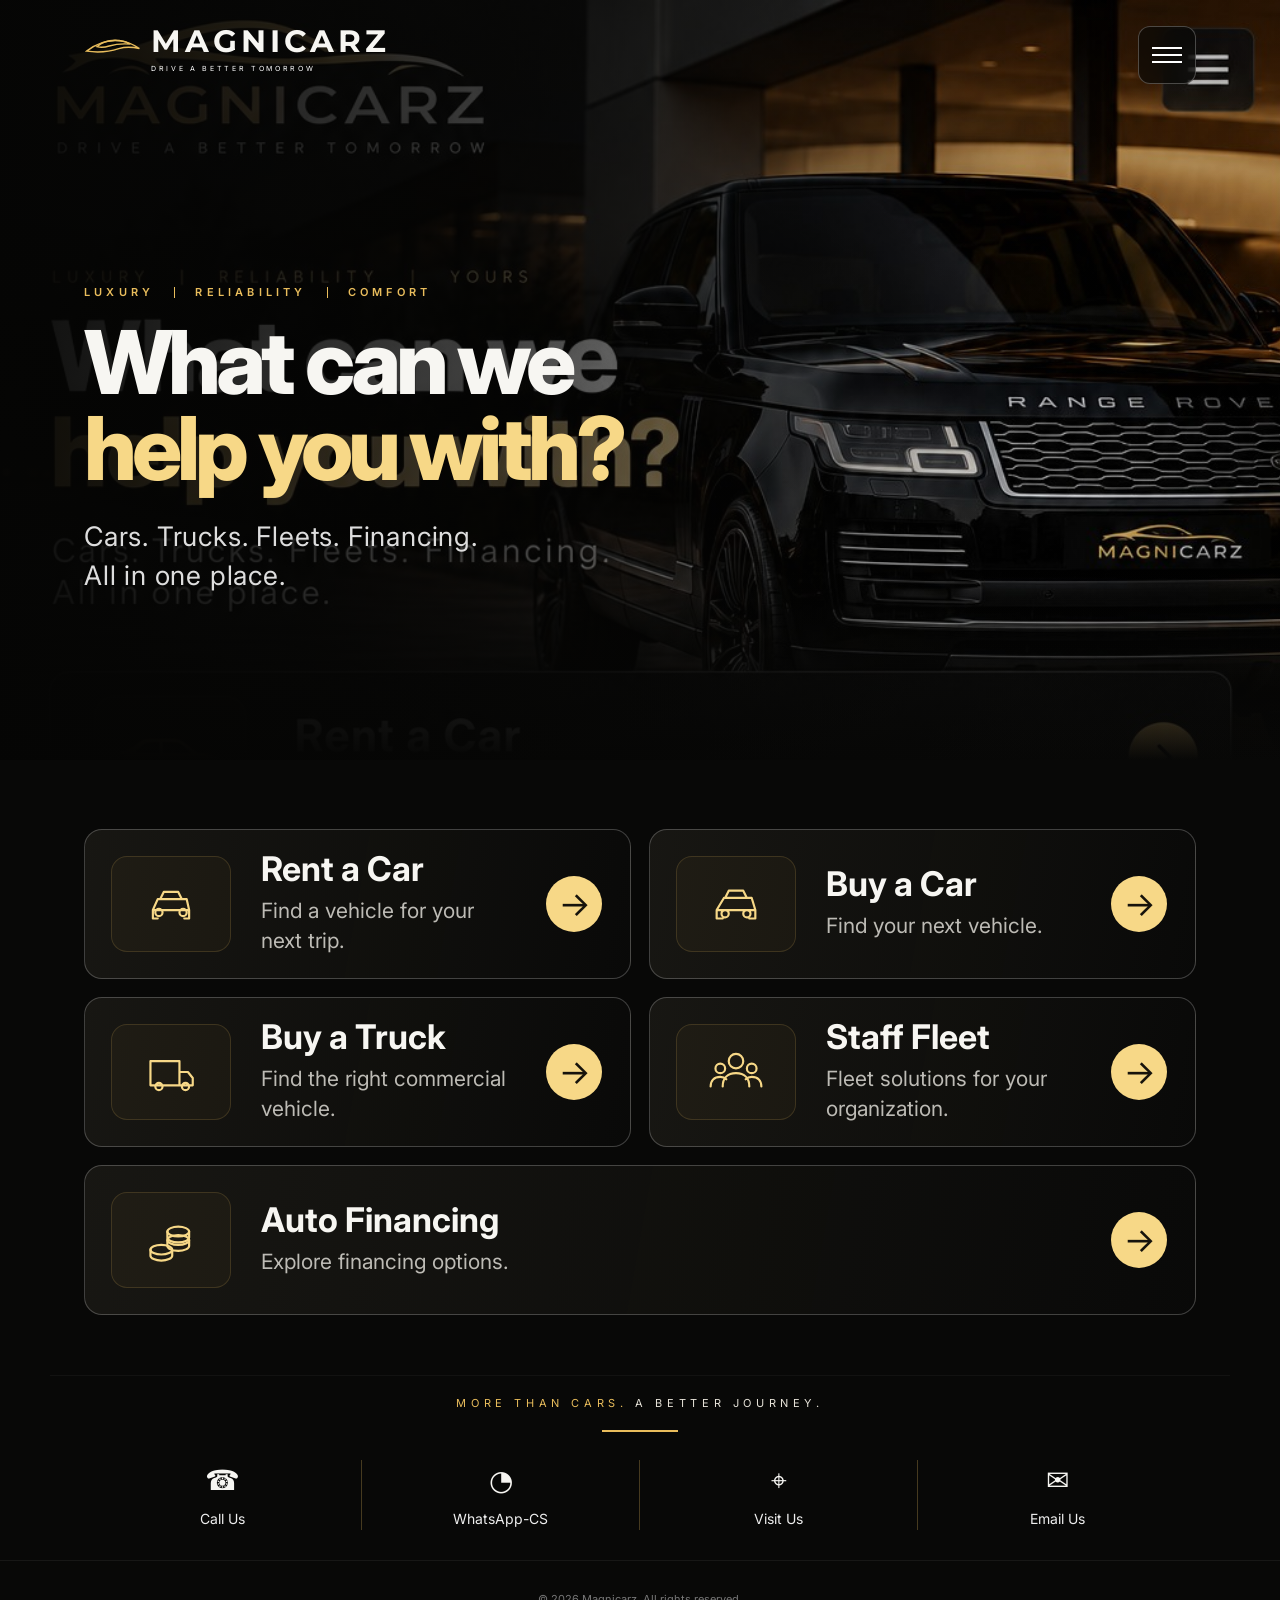
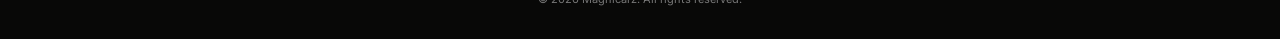
<file: index.html>
<!doctype html>
<html lang="en">
<head>
  <meta charset="utf-8">
  <meta name="viewport" content="width=device-width, initial-scale=1, viewport-fit=cover">
  <meta name="theme-color" content="#080807">
  <meta name="description" content="Magnicarz — luxury car rentals, vehicle sales, commercial trucks, staff fleet and auto financing.">
  <title>Magnicarz | Drive a Better Tomorrow</title>
  <link rel="preconnect" href="https://fonts.googleapis.com">
  <link rel="preconnect" href="https://fonts.gstatic.com" crossorigin>
  <link href="https://fonts.googleapis.com/css2?family=Inter:wght@400;500;600;700;800&family=Montserrat:wght@500;600;700&display=swap" rel="stylesheet">
  <link rel="stylesheet" href="styles.css">
</head>
<body>
  <a class="skip-link" href="#main">Skip to content</a>

  <header class="site-header">
    <a class="brand" href="#" aria-label="Magnicarz home">
      <span class="brand-mark" aria-hidden="true">
        <svg viewBox="0 0 90 32" role="img">
          <path d="M4 22c17-13 35-18 52-16 11 1 20 5 30 12-12-3-22-3-32 0-12 4-28 7-50 4Z"/>
          <path d="M20 15c8-7 18-10 28-10 9 0 17 2 24 6-12-1-23 0-33 3-6 2-12 3-19 1Z"/>
        </svg>
      </span>
      <span>
        <strong>MAGNICARZ</strong>
        <small>DRIVE A BETTER TOMORROW</small>
      </span>
    </a>

    <button class="menu-btn" type="button" aria-expanded="false" aria-controls="mobile-menu">
      <span></span><span></span><span></span>
      <span class="sr-only">Open menu</span>
    </button>

    <nav id="mobile-menu" class="mobile-menu" aria-label="Primary navigation">
      <a href="#services">Services</a>
      <a href="#contact">Contact</a>
      <a href="https://www.magnicarz.com/fleet" target="_blank" rel="noopener noreferrer">Fleet</a>

    </nav>
  </header>

  <main id="main">
    <section class="hero" aria-labelledby="hero-title">
      <div class="hero-overlay"></div>
      <div class="hero-content">
        <p class="eyebrow">LUXURY <span></span> RELIABILITY <span></span> COMFORT</p>
        <h1 id="hero-title">What can we <em>help you with?</em></h1>
        <p class="hero-copy">Cars. Trucks. Fleets. Financing.<br>All in one place.</p>
      </div>
    </section>

    <section id="services" class="services" aria-labelledby="services-title">
      <div class="section-heading">
        <p class="section-kicker">CHOOSE YOUR JOURNEY</p>
        <h2 id="services-title">How can we help?</h2>
      </div>

      <div class="service-list">
        <a class="service-card" href="workflows/car-rentals.html" data-service="rent-a-car">
          <span class="service-icon" aria-hidden="true">
            <svg viewBox="0 0 48 48"><path d="M9 29h30l-2-9H13l-4 9Zm0 0v7h4m26-7v7h-4M15 20l3-6h12l3 6M14 34a3 3 0 1 0 0-6 3 3 0 0 0 0 6Zm20 0a3 3 0 1 0 0-6 3 3 0 0 0 0 6Z"/></svg>
          </span>
          <span class="service-copy"><strong>Rent a Car</strong><small>Find a vehicle for your next trip.</small></span>
          <span class="arrow" aria-hidden="true">→</span>
        </a>

        <a class="service-card" href="workflows/buy-a-car.html" target="_blank" data-service="buy-a-car">
          <span class="service-icon" aria-hidden="true">
            <svg viewBox="0 0 48 48"><path d="M8 29h32l-3-10H14L8 29Zm0 0v7h5m27-7v7h-5M15 19l3-6h12l3 6M15 35a3 3 0 1 0 0-6 3 3 0 0 0 0 6Zm18 0a3 3 0 1 0 0-6 3 3 0 0 0 0 6Z"/></svg>
          </span>
          <span class="service-copy"><strong>Buy a Car</strong><small>Find your next vehicle.</small></span>
          <span class="arrow" aria-hidden="true">→</span>
        </a>

        <a class="service-card" href="workflows/buy-a-truck.html" data-service="buy-a-truck">
          <span class="service-icon" aria-hidden="true">
            <svg viewBox="0 0 48 48"><path d="M7 15h24v20H7zM31 24h7l4 5v6H31zM14 39a3 3 0 1 0 0-6 3 3 0 0 0 0 6Zm22 0a3 3 0 1 0 0-6 3 3 0 0 0 0 6Z"/></svg>
          </span>
          <span class="service-copy"><strong>Buy a Truck</strong><small>Find the right commercial vehicle.</small></span>
          <span class="arrow" aria-hidden="true">→</span>
        </a>

        <a class="service-card" href="workflows/staff-fleet.html" data-service="staff-fleet">
          <span class="service-icon" aria-hidden="true">
            <svg viewBox="0 0 48 48"><circle cx="24" cy="15" r="6"/><circle cx="11" cy="21" r="4"/><circle cx="37" cy="21" r="4"/><path d="M13 36c0-7 4-11 11-11s11 4 11 11M3 36c0-5 3-8 8-8 2 0 4 1 5 2M45 36c0-5-3-8-8-8-2 0-4 1-5 2"/></svg>
          </span>
          <span class="service-copy"><strong>Staff Fleet</strong><small>Fleet solutions for your organization.</small></span>
          <span class="arrow" aria-hidden="true">→</span>
        </a>

        <a class="service-card" href="workflows/car-financing.html" target="_blank" data-service="auto-financing">
          <span class="service-icon" aria-hidden="true">
            <svg viewBox="0 0 48 48"><ellipse cx="16" cy="32" rx="9" ry="4"/><ellipse cx="30" cy="24" rx="9" ry="4"/><ellipse cx="30" cy="17" rx="9" ry="4"/><path d="M7 32v5c0 2 4 4 9 4s9-2 9-4v-5M21 24v5c0 2 4 4 9 4s9-2 9-4v-5M21 17v5c0 2 4 4 9 4s9-2 9-4v-5"/></svg>
          </span>
          <span class="service-copy"><strong>Auto Financing</strong><small>Explore financing options.</small></span>
          <span class="arrow" aria-hidden="true">→</span>
        </a>
      </div>
    </section>

    <section id="contact" class="contact-strip" aria-label="Contact Magnicarz">
      <p>MORE THAN CARS. <span>A BETTER JOURNEY.</span></p>
      <div class="gold-rule"></div>
      <div class="contact-links">
        <a href="tel:+2348066836376"><span>☎</span><small>Call Us</small></a>
        <a href="https://wa.me/2347053557680?text=I'm%20enquiring%20about%20your%20automobile%20services" target="_blank" rel="noopener"><span>◔</span><small>WhatsApp-CS</small></a>
        <a href="https://www.google.com/maps/search/?api=1&query=Magnicarz" target="_blank" rel="noopener"><span>⌖</span><small>Visit Us</small></a>
        <a href="mailto:info@magnicarz.com"><span>✉</span><small>Email Us</small></a>
      </div>
    </section>
  </main>

  <footer>
    <p>© <span id="year"></span> Magnicarz. All rights reserved.</p>
  </footer>

  <script src="app.js"></script>
</body>
</html>
</file>
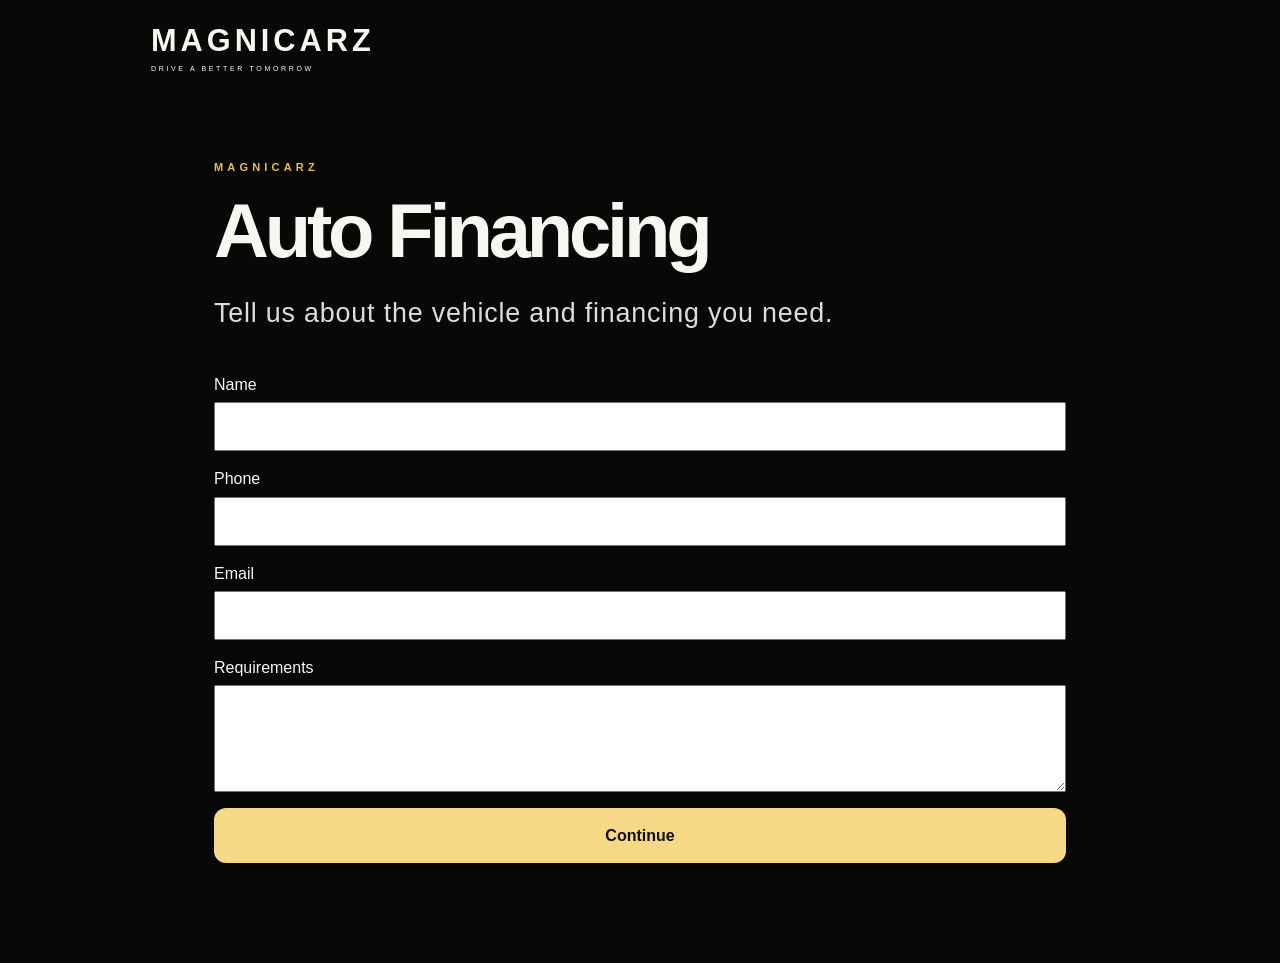
<file: workflows/auto-financing.html>
<!doctype html>
<html lang="en"><head><meta charset="utf-8"><meta name="viewport" content="width=device-width,initial-scale=1"><title>Auto Financing | Magnicarz</title>
<link rel="stylesheet" href="../styles.css"></head>
<body>
<header class="site-header" style="position:relative"><a class="brand" href="../index.html"><span class="brand-mark"></span><span><strong>MAGNICARZ</strong><small>DRIVE A BETTER TOMORROW</small></span></a></header>
<main style="max-width:900px;margin:auto;padding:60px 24px 100px">
<p class="section-kicker">MAGNICARZ</p><h1 style="font-size:clamp(42px,7vw,76px)">Auto Financing</h1><p class="hero-copy">Tell us about the vehicle and financing you need.</p>
<form style="margin-top:40px;display:grid;gap:16px" onsubmit="event.preventDefault();alert('Workflow form ready for backend/Zoho CRM integration.');">
<label>Name<input required name="name" style="display:block;width:100%;padding:15px;margin-top:6px"></label>
<label>Phone<input required name="phone" type="tel" style="display:block;width:100%;padding:15px;margin-top:6px"></label>
<label>Email<input name="email" type="email" style="display:block;width:100%;padding:15px;margin-top:6px"></label>
<label>Requirements<textarea name="requirements" rows="5" style="display:block;width:100%;padding:15px;margin-top:6px"></textarea></label>
<button type="submit" style="padding:16px;border:0;border-radius:12px;background:#f7d887;color:#111;font-weight:700">Continue</button>
</form></main></body></html>
</file>
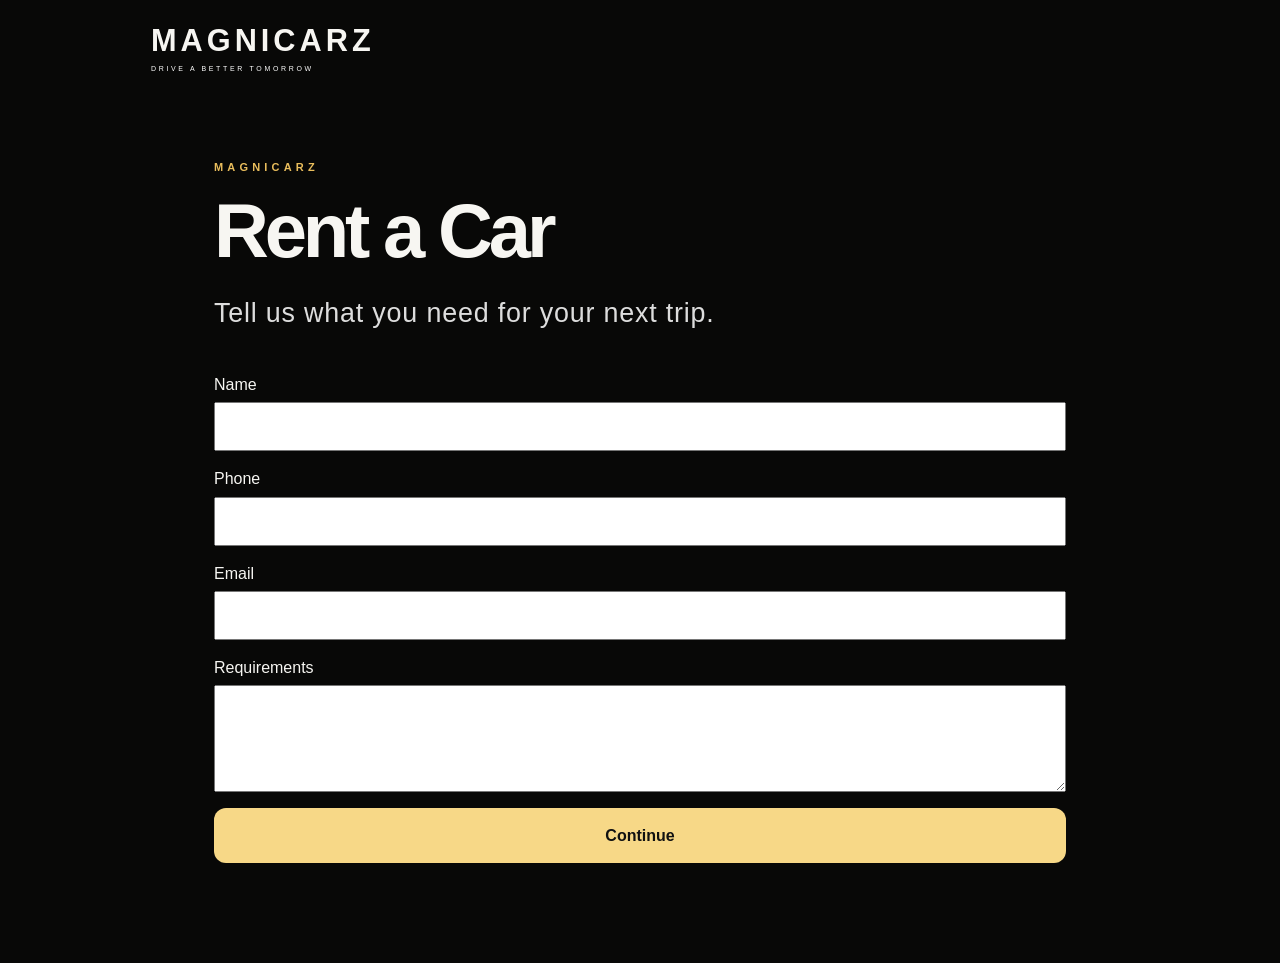
<file: workflows/rent-a-car.html>
<!doctype html>
<html lang="en"><head><meta charset="utf-8"><meta name="viewport" content="width=device-width,initial-scale=1"><title>Rent a Car | Magnicarz</title>
<link rel="stylesheet" href="../styles.css"></head>
<body>
<header class="site-header" style="position:relative"><a class="brand" href="../index.html"><span class="brand-mark"></span><span><strong>MAGNICARZ</strong><small>DRIVE A BETTER TOMORROW</small></span></a></header>
<main style="max-width:900px;margin:auto;padding:60px 24px 100px">
<p class="section-kicker">MAGNICARZ</p><h1 style="font-size:clamp(42px,7vw,76px)">Rent a Car</h1><p class="hero-copy">Tell us what you need for your next trip.</p>
<form style="margin-top:40px;display:grid;gap:16px" onsubmit="event.preventDefault();alert('Workflow form ready for backend/Zoho CRM integration.');">
<label>Name<input required name="name" style="display:block;width:100%;padding:15px;margin-top:6px"></label>
<label>Phone<input required name="phone" type="tel" style="display:block;width:100%;padding:15px;margin-top:6px"></label>
<label>Email<input name="email" type="email" style="display:block;width:100%;padding:15px;margin-top:6px"></label>
<label>Requirements<textarea name="requirements" rows="5" style="display:block;width:100%;padding:15px;margin-top:6px"></textarea></label>
<button type="submit" style="padding:16px;border:0;border-radius:12px;background:#f7d887;color:#111;font-weight:700">Continue</button>
</form></main></body></html>
</file>
<file: styles.css>
*{box-sizing:border-box}
:root{
  --bg:#080807;--surface:#10100e;--surface-2:#161510;--gold:#e9bd5c;
  --gold-light:#f7d887;--text:#f7f6f2;--muted:#bdbbb5;--line:rgba(255,255,255,.22);
  --max:1180px;--radius:18px
}
html{scroll-behavior:smooth}
body{margin:0;background:var(--bg);color:var(--text);font-family:Inter,Arial,sans-serif;line-height:1.45}
a{color:inherit;text-decoration:none}
button{font:inherit}
.sr-only,.skip-link{position:absolute;width:1px;height:1px;padding:0;margin:-1px;overflow:hidden;clip:rect(0,0,0,0);white-space:nowrap;border:0}
.skip-link:focus{width:auto;height:auto;clip:auto;z-index:9999;top:12px;left:12px;padding:10px 14px;background:#fff;color:#000;border-radius:8px}
.site-header{position:absolute;z-index:20;top:0;left:0;right:0;max-width:var(--max);margin:auto;padding:26px 34px;display:flex;align-items:flex-start;justify-content:space-between}
.brand{display:flex;align-items:center;gap:9px}
.brand-mark{width:58px;display:block}
.brand-mark svg{width:100%;fill:none;stroke:var(--gold);stroke-width:2.2}
.brand strong{display:block;font-family:Montserrat,sans-serif;letter-spacing:.13em;font-size:clamp(20px,2.4vw,34px);line-height:1}
.brand small{display:block;margin-top:7px;font-size:7px;letter-spacing:.38em;color:#fff}
.menu-btn{width:58px;height:58px;border:1px solid rgba(255,255,255,.25);border-radius:12px;background:rgba(8,8,7,.65);backdrop-filter:blur(10px);display:grid;place-content:center;gap:5px;cursor:pointer}
.menu-btn span:not(.sr-only){display:block;width:30px;height:2px;background:#fff}
.mobile-menu{display:none;position:absolute;right:34px;top:92px;background:#11110f;border:1px solid var(--line);padding:12px;border-radius:12px;min-width:170px}
.mobile-menu.open{display:grid}
.mobile-menu a{padding:12px;border-radius:8px}.mobile-menu a:hover{background:#222018;color:var(--gold-light)}
.hero{min-height:680px;position:relative;display:flex;align-items:flex-end;background-image:url("hero-bg.jpg");background-size:cover;background-position:center top}
.hero-overlay{position:absolute;inset:0;background:linear-gradient(90deg,rgba(5,5,4,.96) 0%,rgba(5,5,4,.74) 39%,rgba(5,5,4,.12) 80%),linear-gradient(0deg,var(--bg) 0%,transparent 25%,rgba(0,0,0,.18) 100%)}
.hero-content{position:relative;z-index:1;width:100%;max-width:var(--max);margin:auto;padding:190px 34px 70px}
.eyebrow,.section-kicker{color:var(--gold);letter-spacing:.38em;font-size:11px;font-weight:600;margin:0 0 18px}
.eyebrow span{display:inline-block;width:1px;height:11px;background:var(--gold);margin:0 13px -2px}
h1{font-size:clamp(48px,7vw,88px);line-height:.98;letter-spacing:-.055em;max-width:720px;margin:0;font-weight:800}
h1 em{display:block;color:var(--gold-light);font-style:normal}
.hero-copy{font-size:clamp(18px,2.1vw,28px);color:#ddd;letter-spacing:.03em;margin:26px 0 0}
.services{max-width:var(--max);margin:-1px auto 0;padding:55px 34px 60px;background:var(--bg)}
.section-heading{display:none}
.service-list{display:grid;gap:18px}
.service-card{min-height:132px;border:1px solid var(--line);border-radius:var(--radius);background:linear-gradient(100deg,rgba(25,24,20,.94),rgba(10,10,9,.82));display:grid;grid-template-columns:122px 1fr 58px;align-items:center;gap:28px;padding:18px 26px;transition:transform .2s ease,border-color .2s ease,background .2s ease}
.service-card:hover,.service-card:focus-visible{transform:translateY(-2px);border-color:rgba(233,189,92,.72);background:#15140f}
.service-card:focus-visible{outline:2px solid var(--gold-light);outline-offset:4px}
.service-icon{width:120px;height:96px;border:1px solid rgba(233,189,92,.16);border-radius:16px;display:grid;place-items:center;background:rgba(233,189,92,.035)}
.service-icon svg{width:58px;height:58px;fill:none;stroke:var(--gold-light);stroke-width:1.8;stroke-linecap:round;stroke-linejoin:round}
.service-copy strong{display:block;font-size:clamp(22px,3vw,34px);line-height:1.05}
.service-copy small{display:block;color:var(--muted);font-size:clamp(14px,1.7vw,21px);margin-top:9px}
.arrow{width:56px;height:56px;border-radius:50%;display:grid;place-items:center;background:var(--gold-light);color:#16130c;font-size:34px;font-weight:400;line-height:1}
.contact-strip{border-top:1px solid rgba(255,255,255,.04);max-width:var(--max);margin:auto;padding:20px 34px 30px;text-align:center}
.contact-strip>p{color:var(--gold);letter-spacing:.42em;font-size:11px;margin:0 0 18px}
.contact-strip>p span{color:#e7e3d9}
.gold-rule{width:76px;height:2px;background:var(--gold);margin:0 auto 28px}
.contact-links{display:grid;grid-template-columns:repeat(4,1fr)}
.contact-links a{min-height:70px;display:grid;place-items:center;gap:7px;border-right:1px solid rgba(233,189,92,.28)}
.contact-links a:last-child{border-right:0}
.contact-links span{font-size:28px}.contact-links small{font-size:14px;color:#eee}
footer{text-align:center;padding:20px;color:#777;font-size:11px;border-top:1px solid rgba(255,255,255,.06)}
@media (min-width:900px){
  .hero{min-height:760px}
  .services{padding-top:70px}
  .service-list{grid-template-columns:1fr 1fr}
  .service-card{min-height:150px}
  .service-card:last-child{grid-column:1/-1}
}
@media (max-width:899px){
  .site-header{padding:22px 20px}.menu-btn{width:52px;height:52px}
  .mobile-menu{right:20px;top:82px}
  .hero{min-height:640px;background-position:62% top}
  .hero-content{padding:175px 20px 52px}
  .services{padding:26px 20px 40px}
  .service-card{min-height:112px;grid-template-columns:92px 1fr 48px;gap:16px;padding:14px 15px}
  .service-icon{width:92px;height:82px;border-radius:14px}.service-icon svg{width:48px;height:48px}
  .arrow{width:46px;height:46px;font-size:27px}
  .contact-strip{padding:18px 20px 24px}
}
@media (max-width:560px){
  .brand-mark{width:43px}.brand strong{font-size:19px}.brand small{font-size:5.5px;letter-spacing:.32em}
  .hero{min-height:590px;background-position:62% top}
  .hero-content{padding-top:165px}
  .eyebrow{font-size:8px;letter-spacing:.25em}.eyebrow span{margin:0 7px -2px}
  h1{font-size:clamp(43px,13vw,60px);max-width:470px}
  .hero-copy{font-size:16px;line-height:1.55}
  .service-card{grid-template-columns:72px 1fr 40px;gap:13px;min-height:100px}
  .service-icon{width:72px;height:70px}.service-icon svg{width:39px;height:39px}
  .service-copy strong{font-size:20px}.service-copy small{font-size:13px;margin-top:5px}
  .arrow{width:38px;height:38px;font-size:22px}
  .contact-strip>p{font-size:8px;letter-spacing:.27em}
  .contact-links{grid-template-columns:repeat(2,1fr);gap:10px}
  .contact-links a{border-right:0;border-bottom:1px solid rgba(233,189,92,.18);padding:10px 0}
  .contact-links a:nth-child(odd){border-right:1px solid rgba(233,189,92,.22)}
}
@media (prefers-reduced-motion:reduce){html{scroll-behavior:auto}.service-card{transition:none}}
</file>
